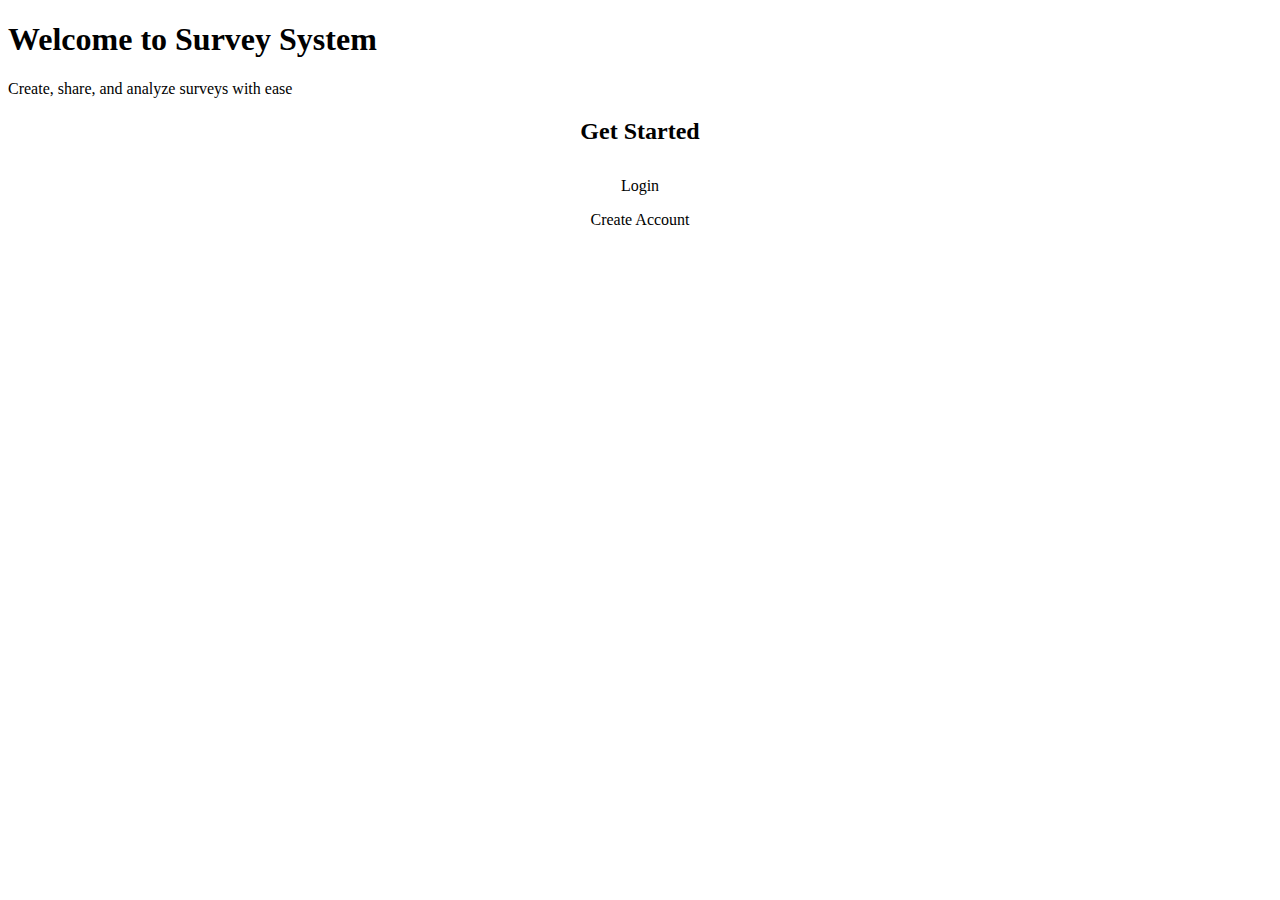
<file: src/main/resources/templates/index.html>
<!DOCTYPE html>
<html xmlns:th="http://www.thymeleaf.org">
<head th:replace="fragments/layout :: head('Home')"></head>
<body>
    <div th:replace="fragments/layout :: navbar"></div>
    <div class="container">
        <div class="section-header fade-in">
            <h1>Welcome to Survey System</h1>
            <p>Create, share, and analyze surveys with ease</p>
        </div>

        <div class="card scale-in" style="max-width: 500px; margin: 0 auto;">
            <h2 style="text-align: center; margin-bottom: 32px; color: var(--primary-deep);">
                Get Started
            </h2>
            <div style="display: flex; flex-direction: column; gap: 16px;">
                <a th:href="@{/login}" class="btn btn-primary" style="width: 100%; text-align: center;">
                    Login
                </a>
                <a th:href="@{/register}" class="btn btn-secondary" style="width: 100%; text-align: center;">
                    Create Account
                </a>
            </div>
        </div>
        </div>
    </div>
    <div th:replace="fragments/layout :: footer"></div>
</body>
</html>
</file>
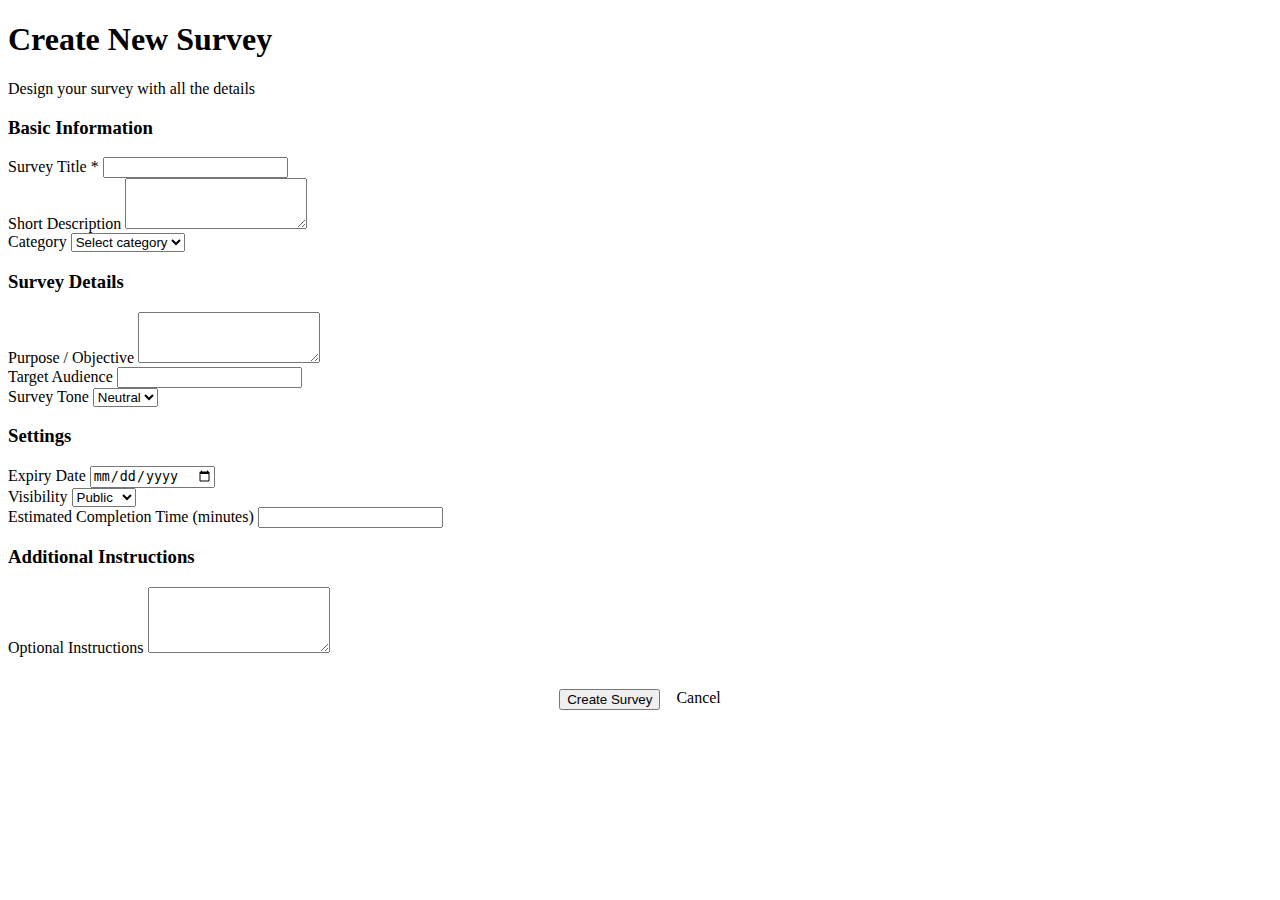
<file: src/main/resources/templates/create-survey.html>
<!DOCTYPE html>
<html xmlns:th="http://www.thymeleaf.org">
<head th:replace="fragments/layout :: head('Create Survey - Survey System')"></head>
<body>
    <div th:replace="fragments/layout :: navbar"></div>
    <div class="container">
        <div class="section-header fade-in">
            <h1>Create New Survey</h1>
            <p>Design your survey with all the details</p>
        </div>

        <div class="card fade-in">
            <form th:action="@{/survey/create}" method="post">
                <input type="hidden" th:name="${_csrf.parameterName}" th:value="${_csrf.token}" />
                <div class="form-section">
                    <h3>Basic Information</h3>
                    <div class="form-group">
                        <label for="title">Survey Title *</label>
                        <input type="text" id="title" name="title" class="form-control" required>
                    </div>

                    <div class="form-group">
                        <label for="description">Short Description</label>
                        <textarea id="description" name="description" class="form-control" rows="3"></textarea>
                    </div>

                    <div class="form-group">
                        <label for="category">Category</label>
                        <select id="category" name="category" class="form-control">
                            <option value="">Select category</option>
                            <option value="Education">Education</option>
                            <option value="Business">Business</option>
                            <option value="Health">Health</option>
                            <option value="Technology">Technology</option>
                            <option value="Marketing">Marketing</option>
                            <option value="Other">Other</option>
                        </select>
                    </div>
                </div>

                <div class="form-section">
                    <h3>Survey Details</h3>
                    <div class="form-group">
                        <label for="purpose">Purpose / Objective</label>
                        <textarea id="purpose" name="purpose" class="form-control" rows="3"></textarea>
                    </div>

                    <div class="form-group">
                        <label for="targetAudience">Target Audience</label>
                        <input type="text" id="targetAudience" name="targetAudience" class="form-control">
                    </div>

                    <div class="form-group">
                        <label for="tone">Survey Tone</label>
                        <select id="tone" name="tone" class="form-control">
                            <option value="neutral">Neutral</option>
                            <option value="formal">Formal</option>
                            <option value="casual">Casual</option>
                        </select>
                    </div>
                </div>

                <div class="form-section">
                    <h3>Settings</h3>
                    <div class="form-group">
                        <label for="expiryDate">Expiry Date</label>
                        <input type="date" id="expiryDate" name="expiryDate" class="form-control">
                    </div>

                    <div class="form-group">
                        <label for="visibility">Visibility</label>
                        <select id="visibility" name="visibility" class="form-control">
                            <option value="public">Public</option>
                            <option value="private">Private</option>
                        </select>
                    </div>

                    <div class="form-group">
                        <label for="estimatedTime">Estimated Completion Time (minutes)</label>
                        <input type="number" id="estimatedTime" name="estimatedTime" class="form-control" min="1">
                    </div>
                </div>

                <div class="form-section">
                    <h3>Additional Instructions</h3>
                    <div class="form-group">
                        <label for="instructions">Optional Instructions</label>
                        <textarea id="instructions" name="instructions" class="form-control" rows="4"></textarea>
                    </div>
                </div>

                <div style="display: flex; gap: 16px; justify-content: center; margin-top: 32px;">
                    <button type="submit" class="btn btn-primary">
                        Create Survey
                    </button>
                    <a th:href="@{/dashboard}" class="btn btn-outline">
                        Cancel
                    </a>
                </div>
            </form>
        </div>
        </div>
    </div>
    <div th:replace="fragments/layout :: footer"></div>
</body>
</html>
</file>
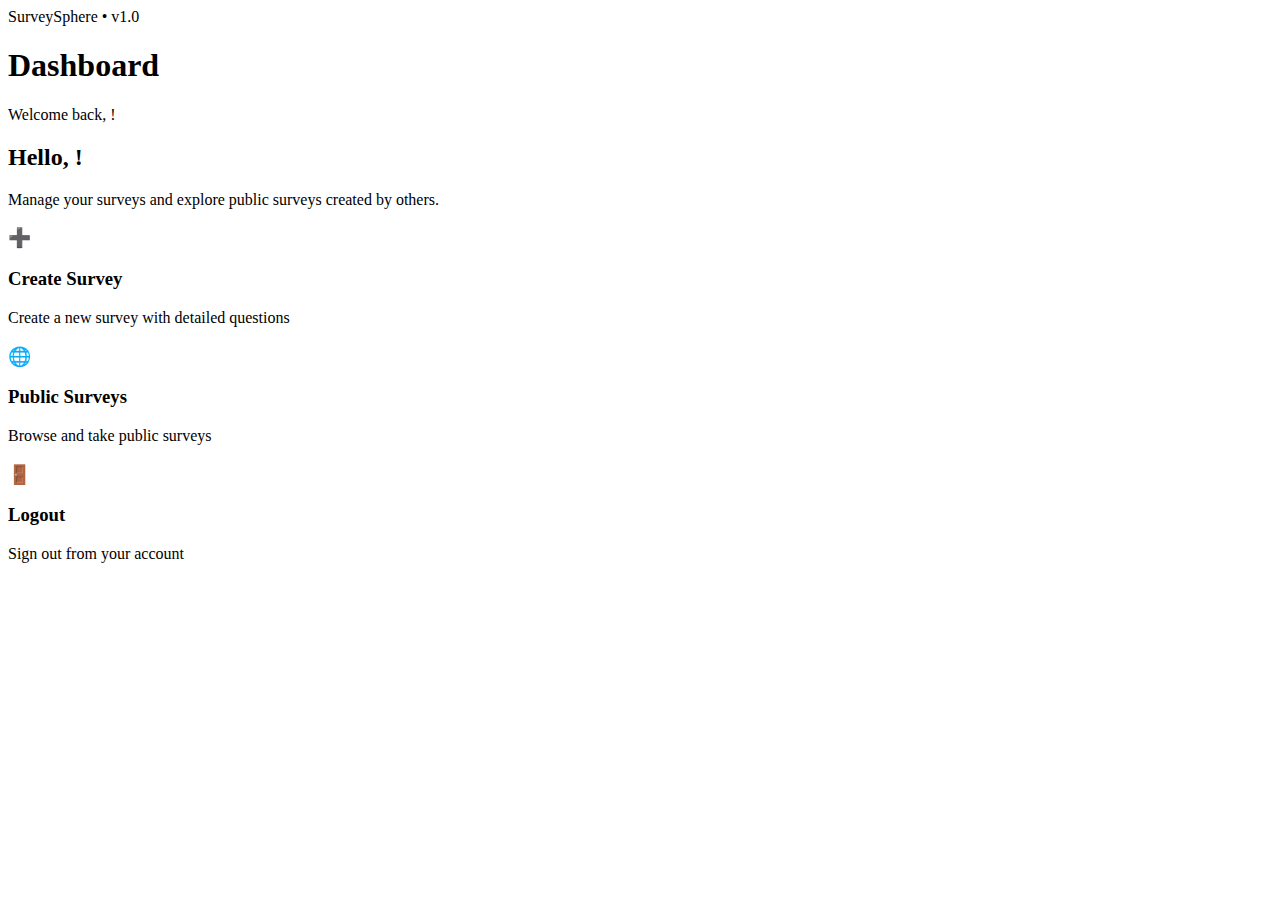
<file: src/main/resources/templates/dashboard.html>
<!DOCTYPE html>
<html xmlns:th="http://www.thymeleaf.org">
<head th:replace="fragments/layout :: head('Dashboard - Survey System')"></head>
<body>
    <div th:replace="fragments/layout :: navbar"></div>

    <div class="container">
        <span class="brand-badge">SurveySphere • v1.0</span>

        <div class="section-header fade-in">
            <h1>Dashboard</h1>
            <p>Welcome back, <span th:text="${user.name}"></span>!</p>
        </div>

        <div class="welcome-message slide-in">
            <h2>Hello, <span th:text="${user.name}"></span>!</h2>
            <p style="color: var(--text-light);">
                Manage your surveys and explore public surveys created by others.
            </p>
        </div>

        <div class="grid grid-2">
            <a th:href="@{/survey/create}" class="dashboard-card">
                <h3>➕</h3>
                <h3>Create Survey</h3>
                <p>Create a new survey with detailed questions</p>
            </a>

            <a th:href="@{/public-surveys}" class="dashboard-card">
                <h3>🌐</h3>
                <h3>Public Surveys</h3>
                <p>Browse and take public surveys</p>
            </a>

            <a th:href="@{/logout}" class="dashboard-card">
                <h3>🚪</h3>
                <h3>Logout</h3>
                <p>Sign out from your account</p>
            </a>
        </div>
    </div>

    <div th:replace="fragments/layout :: footer"></div>
</body>
</html>
</file>
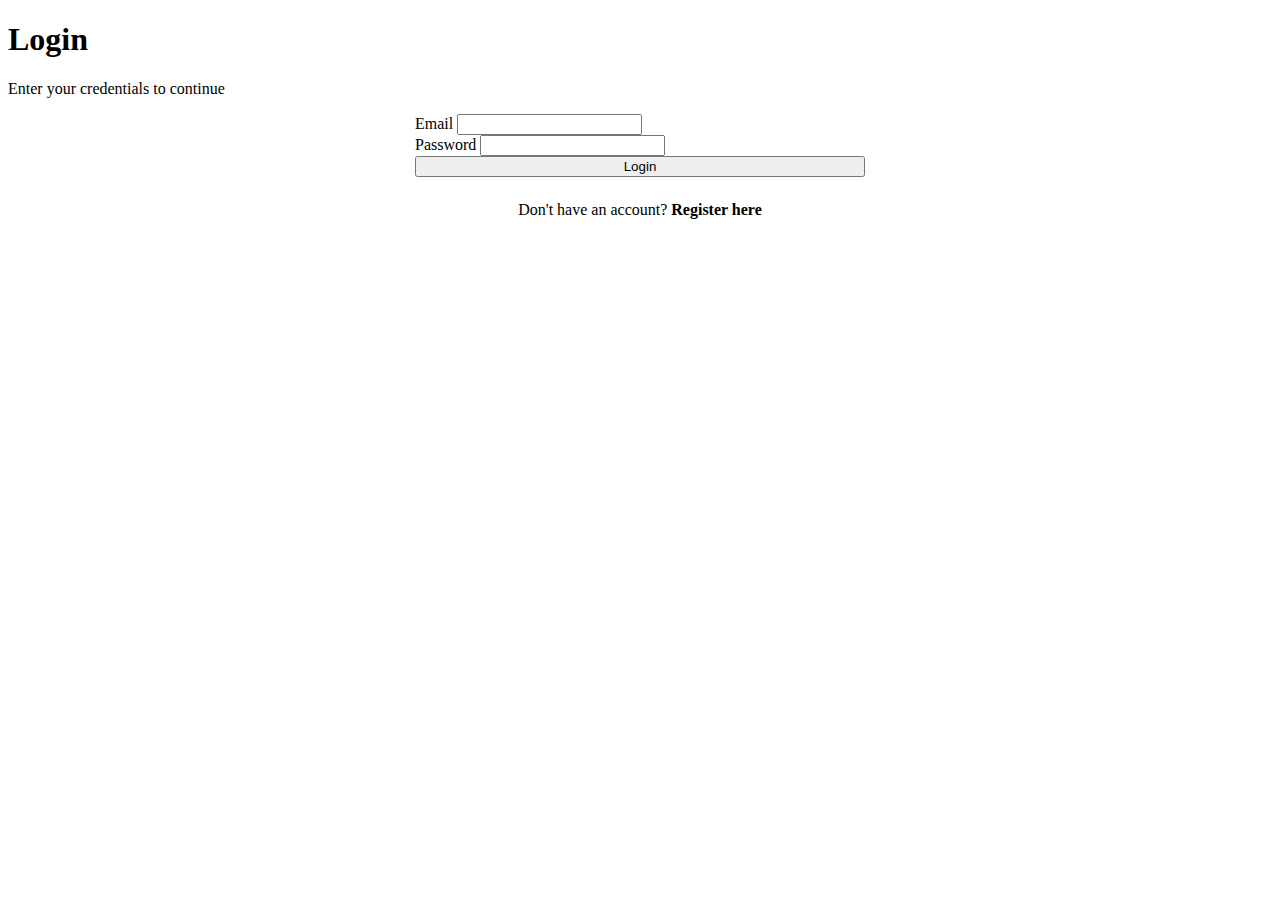
<file: src/main/resources/templates/login.html>
<!DOCTYPE html>
<html xmlns:th="http://www.thymeleaf.org">
<head th:replace="fragments/layout :: head('Login - Survey System')"></head>
<body>
    <div th:replace="fragments/layout :: navbar"></div>
    <div class="container">
        <div class="section-header fade-in">
            <h1>Login</h1>
            <p>Enter your credentials to continue</p>
        </div>

        <div class="card scale-in" style="max-width: 450px; margin: 0 auto;">
            <div th:if="${error}" class="alert alert-error" th:text="${error}"></div>

            <form th:action="@{/login}" method="post">
                <input type="hidden" th:name="${_csrf.parameterName}" th:value="${_csrf.token}" />
                <div class="form-group">
                    <label for="email">Email</label>
                    <input type="email" id="email" name="email" class="form-control" required>
                </div>

                <div class="form-group">
                    <label for="password">Password</label>
                    <input type="password" id="password" name="password" class="form-control" required>
                </div>

                <button type="submit" class="btn btn-primary" style="width: 100%;">
                    Login
                </button>
            </form>

            <div style="text-align: center; margin-top: 24px;">
                <p style="color: var(--text-light);">
                    Don't have an account? 
                    <a th:href="@{/register}" style="color: var(--primary-deep); text-decoration: none; font-weight: 600;">
                        Register here
                    </a>
                </p>
            </div>
        </div>
        </div>
    </div>
    <div th:replace="fragments/layout :: footer"></div>
</body>
</html>
</file>
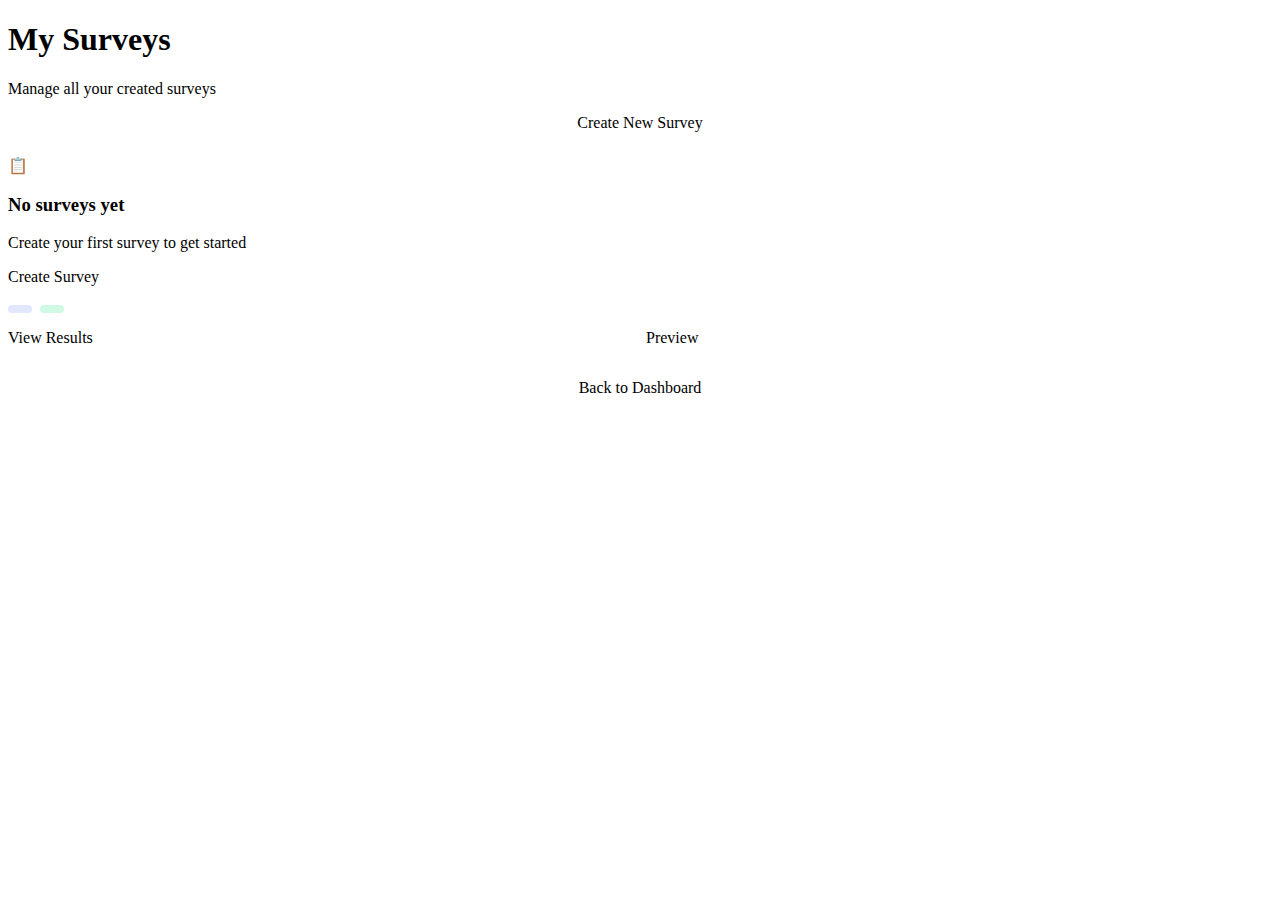
<file: src/main/resources/templates/my-surveys.html>
<!DOCTYPE html>
<html xmlns:th="http://www.thymeleaf.org">
<head>
    <meta charset="UTF-8">
    <meta name="viewport" content="width=device-width, initial-scale=1.0">
    <title>My Surveys - Survey System</title>
    <link th:href="@{/css/theme.css}" rel="stylesheet">
    <link th:href="@{/css/animations.css}" rel="stylesheet">
</head>
<body>
    <div class="container">
        <div class="section-header fade-in">
            <h1>My Surveys</h1>
            <p>Manage all your created surveys</p>
        </div>

        <div style="text-align: center; margin-bottom: 24px;">
            <a th:href="@{/survey/create}" class="btn btn-primary">Create New Survey</a>
        </div>

        <div th:if="${surveys.isEmpty()}" class="card">
            <div class="empty-state">
                <div class="empty-state-icon">📋</div>
                <h3>No surveys yet</h3>
                <p>Create your first survey to get started</p>
                <a th:href="@{/survey/create}" class="btn btn-primary" style="margin-top: 20px;">Create Survey</a>
            </div>
        </div>

        <div th:if="${!surveys.isEmpty()}" class="grid grid-2">
            <div th:each="survey : ${surveys}" class="card fade-in">
                <h3 style="color: var(--primary-deep); margin-bottom: 12px;" th:text="${survey.title}"></h3>
                <p style="color: var(--text-light); margin-bottom: 16px;" th:if="${survey.description}" th:text="${survey.description}"></p>
                
                <div style="display: flex; gap: 8px; flex-wrap: wrap; margin-bottom: 16px;">
                    <span th:if="${survey.category}" style="background: #e0e7ff; color: var(--primary-deep); padding: 4px 12px; border-radius: 12px; font-size: 12px; font-weight: 600;" th:text="${survey.category}"></span>
                    <span style="background: #d1fae5; color: var(--secondary-dark); padding: 4px 12px; border-radius: 12px; font-size: 12px; font-weight: 600;" th:text="${survey.visibility}"></span>
                </div>

                <div style="display: flex; gap: 12px; flex-wrap: wrap;">
                    <a th:href="@{'/survey/results/' + ${survey.id}}" class="btn btn-secondary" style="flex: 1;">
                        View Results
                    </a>
                    <a th:href="@{'/survey/take/' + ${survey.id}}" class="btn btn-outline" style="flex: 1;">
                        Preview
                    </a>
                </div>
            </div>
        </div>

        <div style="text-align: center; margin-top: 32px;">
            <a th:href="@{/dashboard}" class="btn btn-outline">Back to Dashboard</a>
        </div>
    </div>
</body>
</html>
</file>
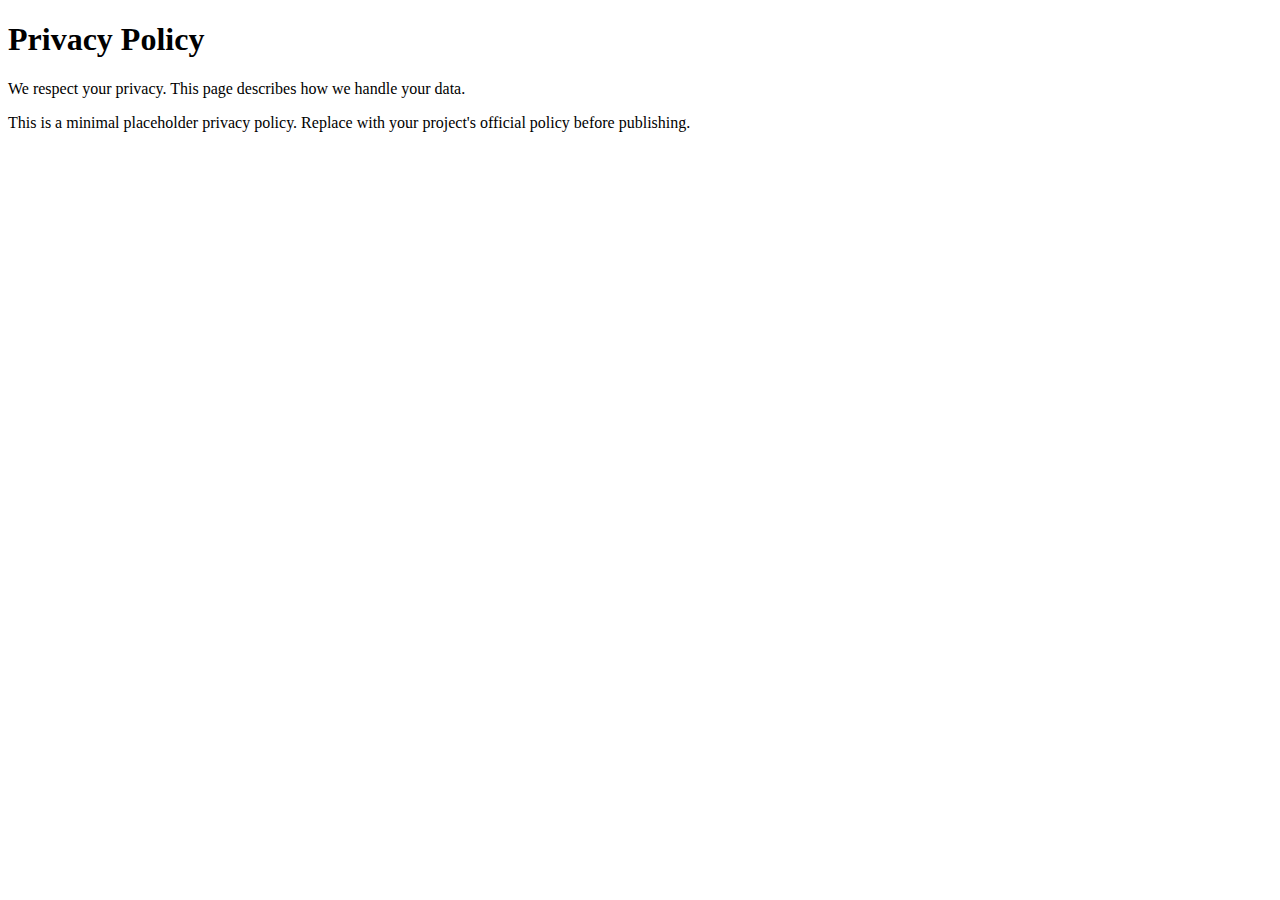
<file: src/main/resources/templates/privacy.html>
<!DOCTYPE html>
<html xmlns:th="http://www.thymeleaf.org">
<head th:replace="fragments/layout :: head('Privacy')"></head>
<body>
    <div th:replace="fragments/layout :: navbar"></div>
    <div class="container">
        <div class="section-header">
            <h1>Privacy Policy</h1>
            <p>We respect your privacy. This page describes how we handle your data.</p>
        </div>
        <div class="card">
            <p>This is a minimal placeholder privacy policy. Replace with your project's official policy before publishing.</p>
        </div>
    </div>
    <div th:replace="fragments/layout :: footer"></div>
</body>
</html>
</file>
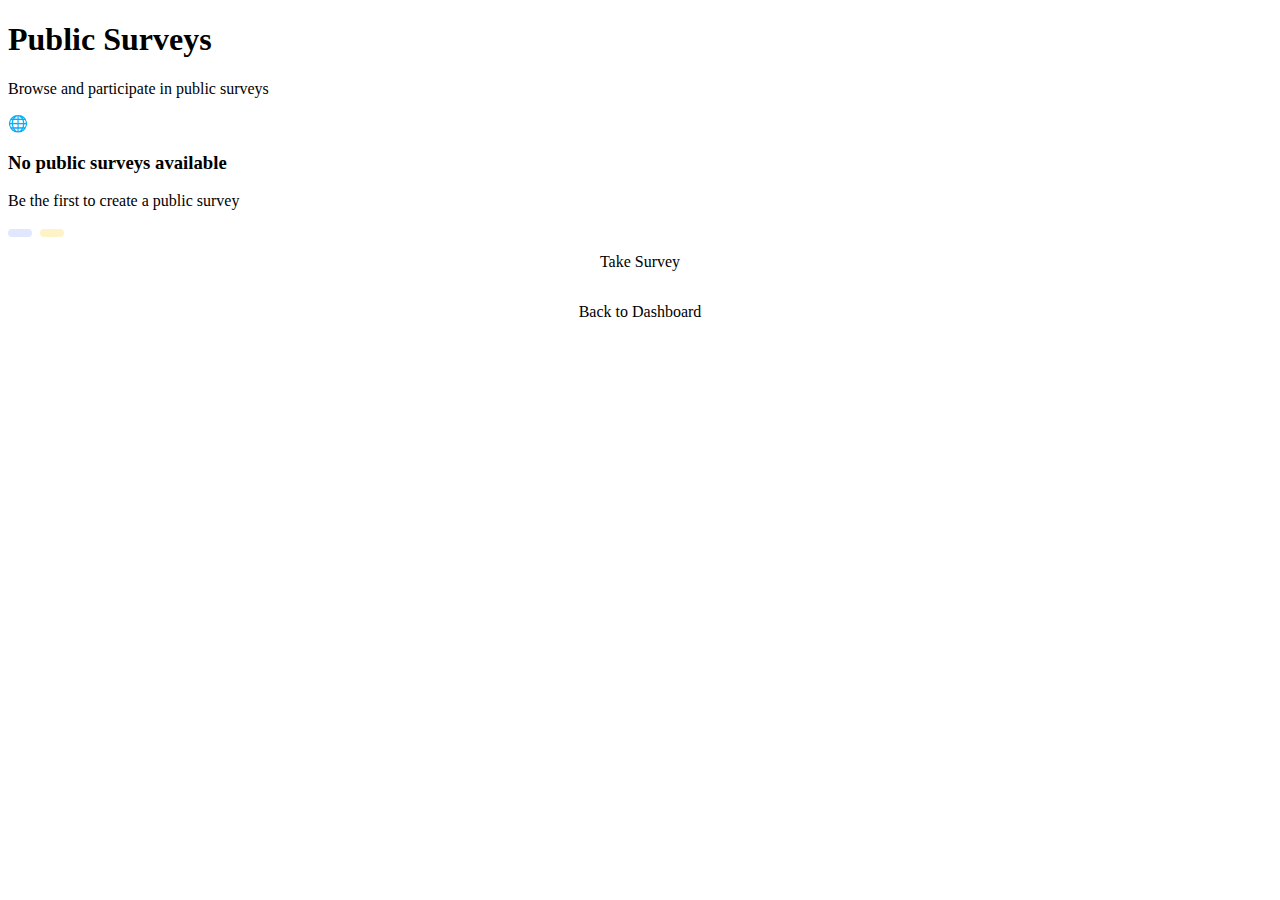
<file: src/main/resources/templates/public-surveys.html>
<!DOCTYPE html>
<html xmlns:th="http://www.thymeleaf.org">
<head th:replace="fragments/layout :: head('Public Surveys - Survey System')"></head>
<body>
    <div th:replace="fragments/layout :: navbar"></div>
    <div class="container">
        <div class="section-header fade-in">
            <h1>Public Surveys</h1>
            <p>Browse and participate in public surveys</p>
        </div>

        <div th:if="${surveys.isEmpty()}" class="card">
            <div class="empty-state">
                <div class="empty-state-icon">🌐</div>
                <h3>No public surveys available</h3>
                <p>Be the first to create a public survey</p>
            </div>
        </div>

        <div th:if="${!surveys.isEmpty()}" class="grid grid-2">
            <div th:each="survey : ${surveys}" class="card fade-in">
                <h3 style="color: var(--primary-deep); margin-bottom: 12px;" th:text="${survey.title}"></h3>
                <p style="color: var(--text-light); margin-bottom: 16px;" th:if="${survey.description}" th:text="${survey.description}"></p>
                
                <div style="display: flex; gap: 8px; flex-wrap: wrap; margin-bottom: 16px;">
                    <span th:if="${survey.category}" style="background: #e0e7ff; color: var(--primary-deep); padding: 4px 12px; border-radius: 12px; font-size: 12px; font-weight: 600;" th:text="${survey.category}"></span>
                    <span th:if="${survey.estimatedTime}" style="background: #fef3c7; color: #92400e; padding: 4px 12px; border-radius: 12px; font-size: 12px; font-weight: 600;" th:text="${survey.estimatedTime + ' min'}"></span>
                </div>

                <div style="text-align: center;">
                    <a th:href="@{'/survey/take/' + ${survey.id}}" class="btn btn-primary" style="width: 100%;">
                        Take Survey
                    </a>
                </div>
            </div>
        </div>

        <div style="text-align: center; margin-top: 32px;">
            <a th:href="@{/dashboard}" class="btn btn-outline">Back to Dashboard</a>
        </div>
        </div>
    </div>
    <div th:replace="fragments/layout :: footer"></div>
</body>
</html>
</file>
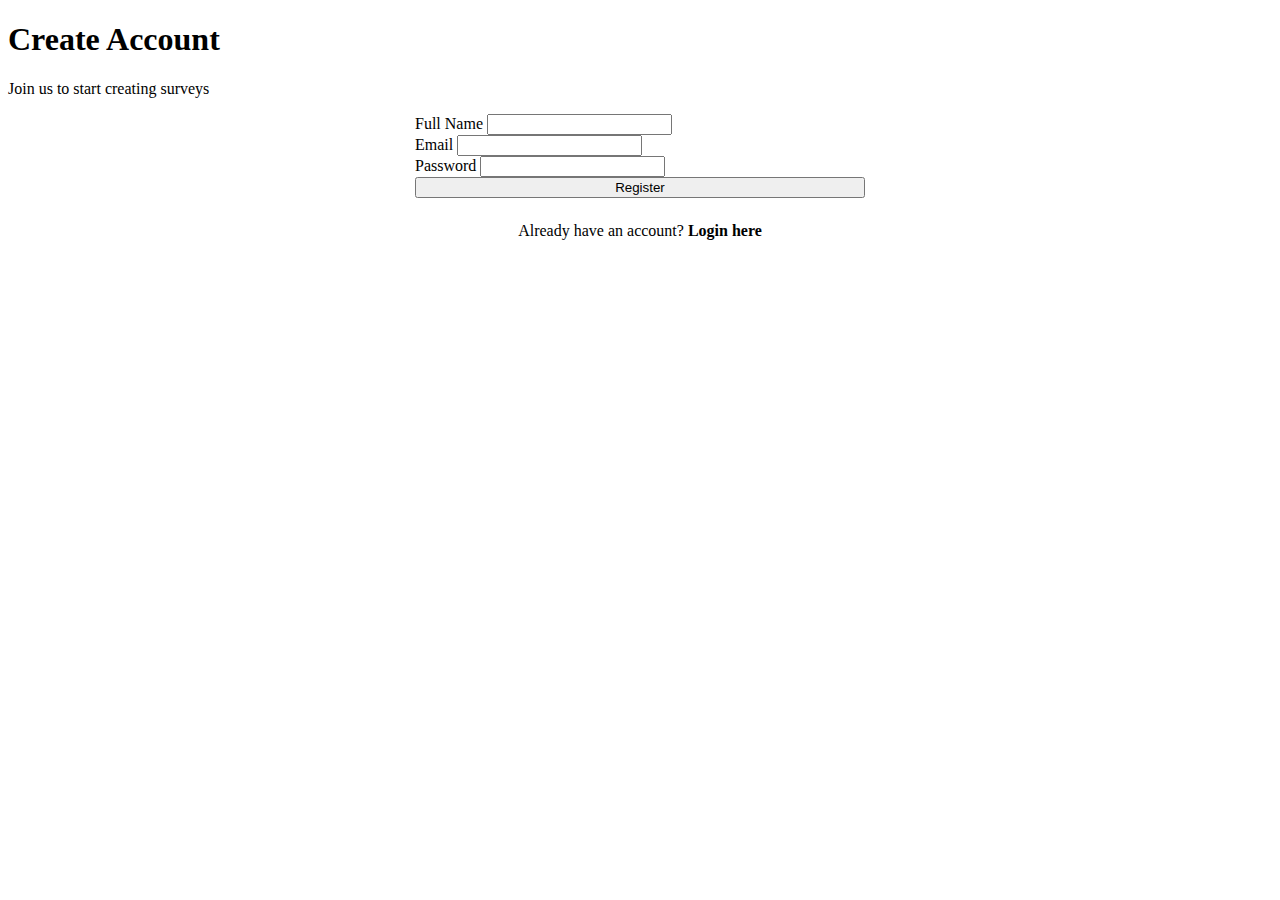
<file: src/main/resources/templates/register.html>
<!DOCTYPE html>
<html xmlns:th="http://www.thymeleaf.org">
<head th:replace="fragments/layout :: head('Register - Survey System')"></head>
<body>
    <div th:replace="fragments/layout :: navbar"></div>
    <div class="container">
        <div class="section-header fade-in">
            <h1>Create Account</h1>
            <p>Join us to start creating surveys</p>
        </div>

        <div class="card scale-in" style="max-width: 450px; margin: 0 auto;">
            <div th:if="${error}" class="alert alert-error" th:text="${error}"></div>

            <form th:action="@{/register}" method="post">
                <input type="hidden" th:name="${_csrf.parameterName}" th:value="${_csrf.token}" />
                <div class="form-group">
                    <label for="name">Full Name</label>
                    <input type="text" id="name" name="name" class="form-control" required>
                </div>

                <div class="form-group">
                    <label for="email">Email</label>
                    <input type="email" id="email" name="email" class="form-control" required>
                </div>

                <div class="form-group">
                    <label for="password">Password</label>
                    <input type="password" id="password" name="password" class="form-control" required>
                </div>

                <button type="submit" class="btn btn-primary" style="width: 100%;">
                    Register
                </button>
            </form>

            <div style="text-align: center; margin-top: 24px;">
                <p style="color: var(--text-light);">
                    Already have an account? 
                    <a th:href="@{/login}" style="color: var(--primary-deep); text-decoration: none; font-weight: 600;">
                        Login here
                    </a>
                </p>
            </div>
        </div>
        </div>
    </div>
    <div th:replace="fragments/layout :: footer"></div>
</body>
</html>
</file>
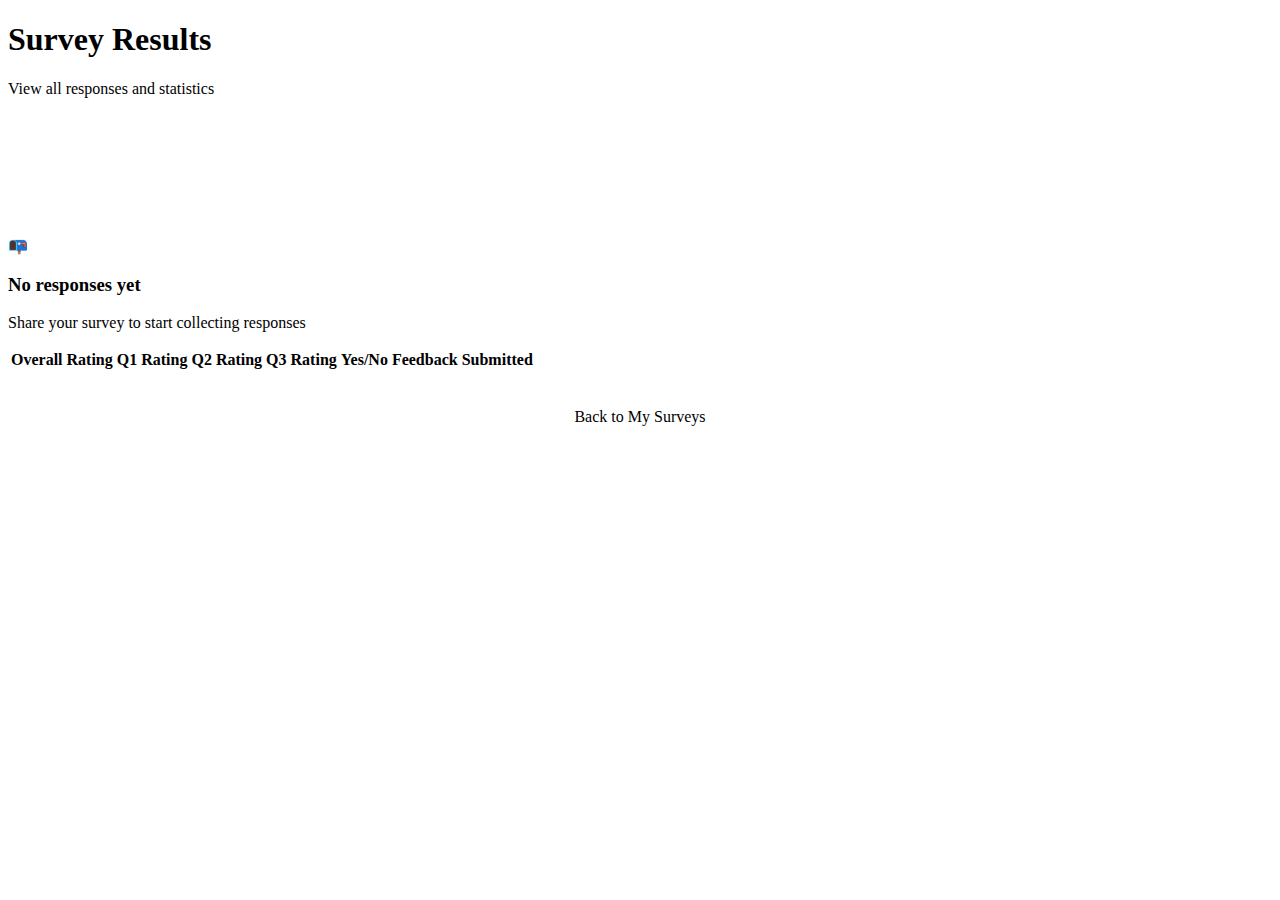
<file: src/main/resources/templates/survey-results.html>
<!DOCTYPE html>
<html xmlns:th="http://www.thymeleaf.org">
<head th:replace="fragments/layout :: head(${survey.title} + ' - Results')"></head>
<body>
    <div th:replace="fragments/layout :: navbar"></div>
    <div class="container">
        <div class="section-header fade-in">
            <h1 th:text="${survey.title + ' - Results'}">Survey Results</h1>
            <p>View all responses and statistics</p>
        </div>

        <div class="card fade-in">
            <div style="display: flex; justify-content: space-between; align-items: center; margin-bottom: 24px; flex-wrap: wrap; gap: 16px;">
                <div>
                    <h2 style="color: var(--primary-deep); margin-bottom: 8px;" th:text="${survey.title}"></h2>
                    <p style="color: var(--text-light);" th:text="'Total Responses: ' + ${responses.size()}"></p>
                </div>
                <div style="text-align: center; background: linear-gradient(135deg, var(--secondary-teal) 0%, var(--secondary-dark) 100%); color: white; padding: 20px; border-radius: 12px; min-width: 150px;">
                    <div style="font-size: 14px; opacity: 0.9;">Average Rating</div>
                    <div class="rating-display" style="color: white; font-size: 36px;" th:text="${#numbers.formatDecimal(averageRating, 1, 1)}">0.0</div>
                </div>
            </div>

            <div th:if="${responses.isEmpty()}" class="empty-state">
                <div class="empty-state-icon">📭</div>
                <h3>No responses yet</h3>
                <p>Share your survey to start collecting responses</p>
            </div>

            <div th:if="${!responses.isEmpty()}">
                <table class="table">
                    <thead>
                        <tr>
                            <th>Overall Rating</th>
                            <th>Q1 Rating</th>
                            <th>Q2 Rating</th>
                            <th>Q3 Rating</th>
                            <th>Yes/No</th>
                            <th>Feedback</th>
                            <th>Submitted</th>
                        </tr>
                    </thead>
                    <tbody>
                        <tr th:each="response : ${responses}">
                            <td th:text="${response.overallRating != null ? response.overallRating : 'N/A'}"></td>
                            <td th:text="${response.question1Rating != null ? response.question1Rating : 'N/A'}"></td>
                            <td th:text="${response.question2Rating != null ? response.question2Rating : 'N/A'}"></td>
                            <td th:text="${response.question3Rating != null ? response.question3Rating : 'N/A'}"></td>
                            <td th:text="${response.yesNoAnswer != null ? (response.yesNoAnswer ? 'Yes' : 'No') : 'N/A'}"></td>
                            <td style="max-width: 200px; overflow: hidden; text-overflow: ellipsis;" th:text="${response.feedback != null ? response.feedback : 'No feedback'}"></td>
                            <td th:text="${#temporals.format(response.submittedAt, 'MMM dd, yyyy HH:mm')}"></td>
                        </tr>
                    </tbody>
                </table>
            </div>

            <div style="text-align: center; margin-top: 32px;">
                <a th:href="@{/survey/my-surveys}" class="btn btn-outline">
                    Back to My Surveys
                </a>
            </div>
        </div>
        </div>
    </div>
    <div th:replace="fragments/layout :: footer"></div>
</body>
</html>
</file>
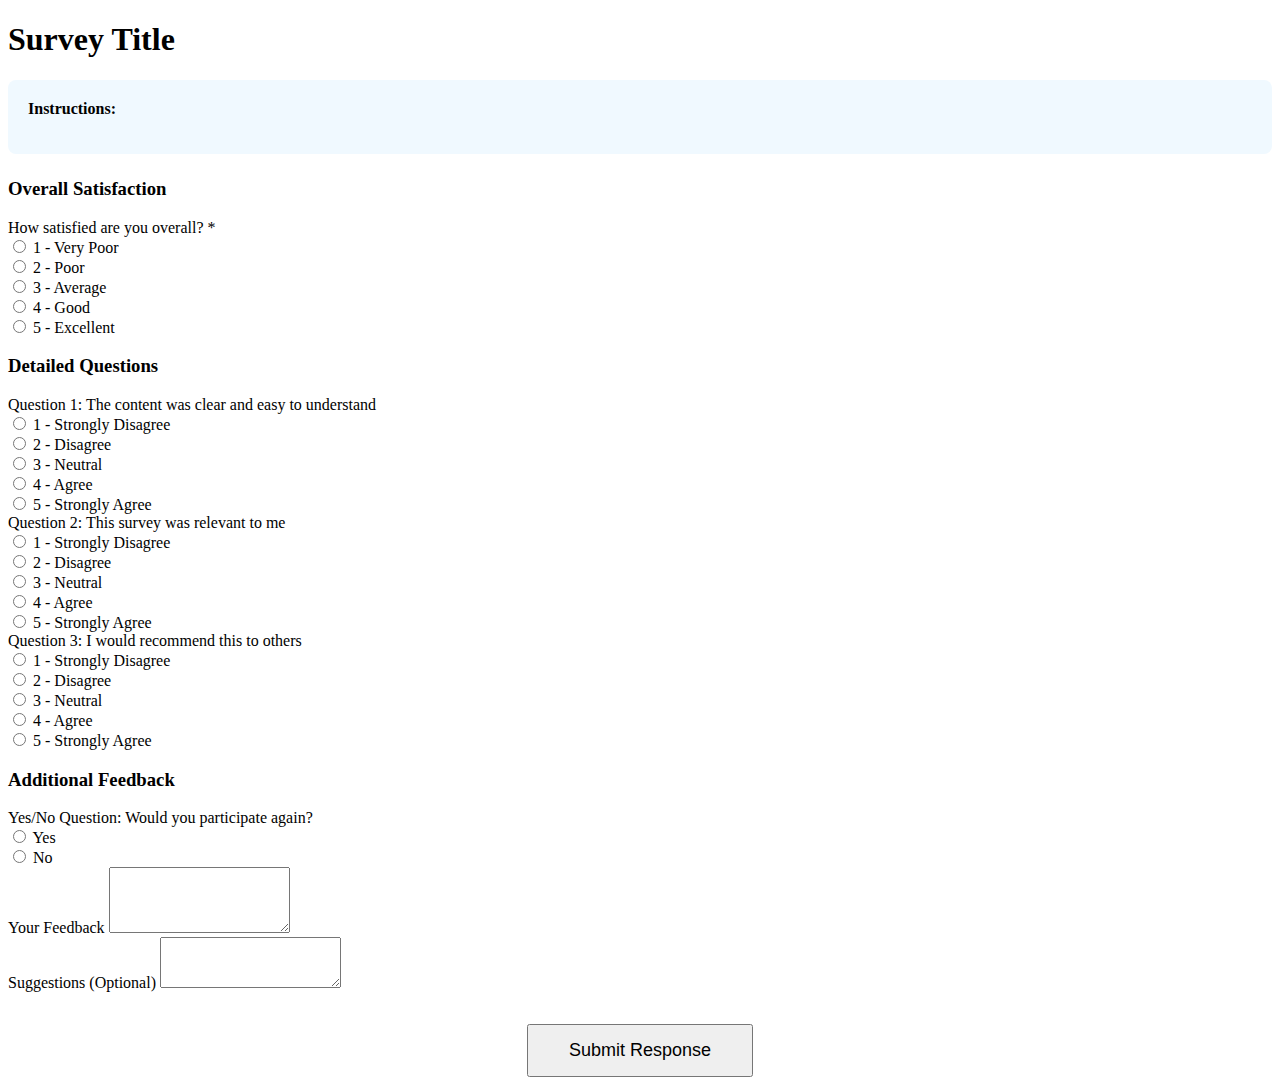
<file: src/main/resources/templates/take-survey.html>
<!DOCTYPE html>
<html xmlns:th="http://www.thymeleaf.org">
<head th:replace="fragments/layout :: head(${survey.title} + ' - Take Survey')"></head>
<body>
    <div th:replace="fragments/layout :: navbar"></div>
    <div class="container">
        <div class="section-header fade-in">
            <h1 th:text="${survey.title}">Survey Title</h1>
            <p th:if="${survey.description}" th:text="${survey.description}"></p>
        </div>

        <div class="card fade-in">
            <div th:if="${survey.instructions}" style="background: #f0f9ff; padding: 20px; border-radius: 8px; margin-bottom: 24px; border-left: 4px solid var(--primary-deep);">
                <strong>Instructions:</strong>
                <p th:text="${survey.instructions}" style="margin-top: 8px;"></p>
            </div>

            <form th:action="@{'/survey/submit/' + ${survey.id}}" method="post">
                <input type="hidden" th:name="${_csrf.parameterName}" th:value="${_csrf.token}" />
                <div class="form-section">
                    <h3>Overall Satisfaction</h3>
                    <div class="form-group">
                        <label>How satisfied are you overall? *</label>
                        <div class="rating-input">
                            <div class="rating-option">
                                <input type="radio" id="rating1" name="overallRating" value="1" required>
                                <label for="rating1">1 - Very Poor</label>
                            </div>
                            <div class="rating-option">
                                <input type="radio" id="rating2" name="overallRating" value="2">
                                <label for="rating2">2 - Poor</label>
                            </div>
                            <div class="rating-option">
                                <input type="radio" id="rating3" name="overallRating" value="3">
                                <label for="rating3">3 - Average</label>
                            </div>
                            <div class="rating-option">
                                <input type="radio" id="rating4" name="overallRating" value="4">
                                <label for="rating4">4 - Good</label>
                            </div>
                            <div class="rating-option">
                                <input type="radio" id="rating5" name="overallRating" value="5">
                                <label for="rating5">5 - Excellent</label>
                            </div>
                        </div>
                    </div>
                </div>

                <div class="form-section">
                    <h3>Detailed Questions</h3>
                    <div class="form-group">
                        <label>Question 1: The content was clear and easy to understand</label>
                        <div class="rating-input">
                            <div class="rating-option">
                                <input type="radio" id="q1_1" name="question1Rating" value="1">
                                <label for="q1_1">1 - Strongly Disagree</label>
                            </div>
                            <div class="rating-option">
                                <input type="radio" id="q1_2" name="question1Rating" value="2">
                                <label for="q1_2">2 - Disagree</label>
                            </div>
                            <div class="rating-option">
                                <input type="radio" id="q1_3" name="question1Rating" value="3">
                                <label for="q1_3">3 - Neutral</label>
                            </div>
                            <div class="rating-option">
                                <input type="radio" id="q1_4" name="question1Rating" value="4">
                                <label for="q1_4">4 - Agree</label>
                            </div>
                            <div class="rating-option">
                                <input type="radio" id="q1_5" name="question1Rating" value="5">
                                <label for="q1_5">5 - Strongly Agree</label>
                            </div>
                        </div>
                    </div>

                    <div class="form-group">
                        <label>Question 2: This survey was relevant to me</label>
                        <div class="rating-input">
                            <div class="rating-option">
                                <input type="radio" id="q2_1" name="question2Rating" value="1">
                                <label for="q2_1">1 - Strongly Disagree</label>
                            </div>
                            <div class="rating-option">
                                <input type="radio" id="q2_2" name="question2Rating" value="2">
                                <label for="q2_2">2 - Disagree</label>
                            </div>
                            <div class="rating-option">
                                <input type="radio" id="q2_3" name="question2Rating" value="3">
                                <label for="q2_3">3 - Neutral</label>
                            </div>
                            <div class="rating-option">
                                <input type="radio" id="q2_4" name="question2Rating" value="4">
                                <label for="q2_4">4 - Agree</label>
                            </div>
                            <div class="rating-option">
                                <input type="radio" id="q2_5" name="question2Rating" value="5">
                                <label for="q2_5">5 - Strongly Agree</label>
                            </div>
                        </div>
                    </div>

                    <div class="form-group">
                        <label>Question 3: I would recommend this to others</label>
                        <div class="rating-input">
                            <div class="rating-option">
                                <input type="radio" id="q3_1" name="question3Rating" value="1">
                                <label for="q3_1">1 - Strongly Disagree</label>
                            </div>
                            <div class="rating-option">
                                <input type="radio" id="q3_2" name="question3Rating" value="2">
                                <label for="q3_2">2 - Disagree</label>
                            </div>
                            <div class="rating-option">
                                <input type="radio" id="q3_3" name="question3Rating" value="3">
                                <label for="q3_3">3 - Neutral</label>
                            </div>
                            <div class="rating-option">
                                <input type="radio" id="q3_4" name="question3Rating" value="4">
                                <label for="q3_4">4 - Agree</label>
                            </div>
                            <div class="rating-option">
                                <input type="radio" id="q3_5" name="question3Rating" value="5">
                                <label for="q3_5">5 - Strongly Agree</label>
                            </div>
                        </div>
                    </div>
                </div>

                <div class="form-section">
                    <h3>Additional Feedback</h3>
                    <div class="form-group">
                        <label>Yes/No Question: Would you participate again?</label>
                        <div class="rating-input">
                            <div class="rating-option">
                                <input type="radio" id="yes" name="yesNoAnswer" value="true">
                                <label for="yes">Yes</label>
                            </div>
                            <div class="rating-option">
                                <input type="radio" id="no" name="yesNoAnswer" value="false">
                                <label for="no">No</label>
                            </div>
                        </div>
                    </div>

                    <div class="form-group">
                        <label for="feedback">Your Feedback</label>
                        <textarea id="feedback" name="feedback" class="form-control" rows="4"></textarea>
                    </div>

                    <div class="form-group">
                        <label for="suggestions">Suggestions (Optional)</label>
                        <textarea id="suggestions" name="suggestions" class="form-control" rows="3"></textarea>
                    </div>
                </div>

                <div style="text-align: center; margin-top: 32px;">
                    <button type="submit" class="btn btn-primary" style="padding: 14px 40px; font-size: 18px;">
                        Submit Response
                    </button>
                </div>
            </form>
        </div>
        </div>
    </div>
    <div th:replace="fragments/layout :: footer"></div>
</body>
</html>
</file>
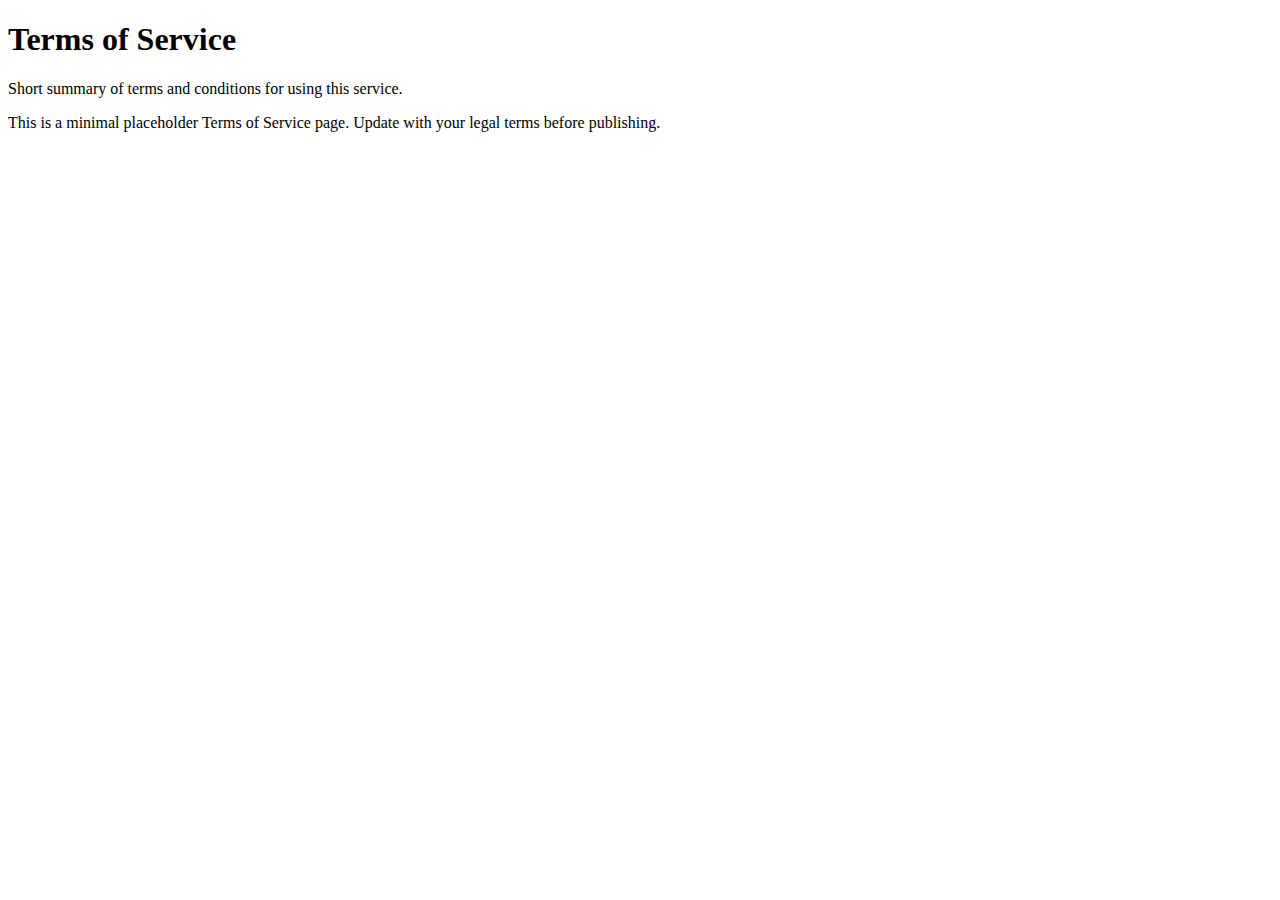
<file: src/main/resources/templates/terms.html>
<!DOCTYPE html>
<html xmlns:th="http://www.thymeleaf.org">
<head th:replace="fragments/layout :: head('Terms')"></head>
<body>
    <div th:replace="fragments/layout :: navbar"></div>
    <div class="container">
        <div class="section-header">
            <h1>Terms of Service</h1>
            <p>Short summary of terms and conditions for using this service.</p>
        </div>
        <div class="card">
            <p>This is a minimal placeholder Terms of Service page. Update with your legal terms before publishing.</p>
        </div>
    </div>
    <div th:replace="fragments/layout :: footer"></div>
</body>
</html>
</file>
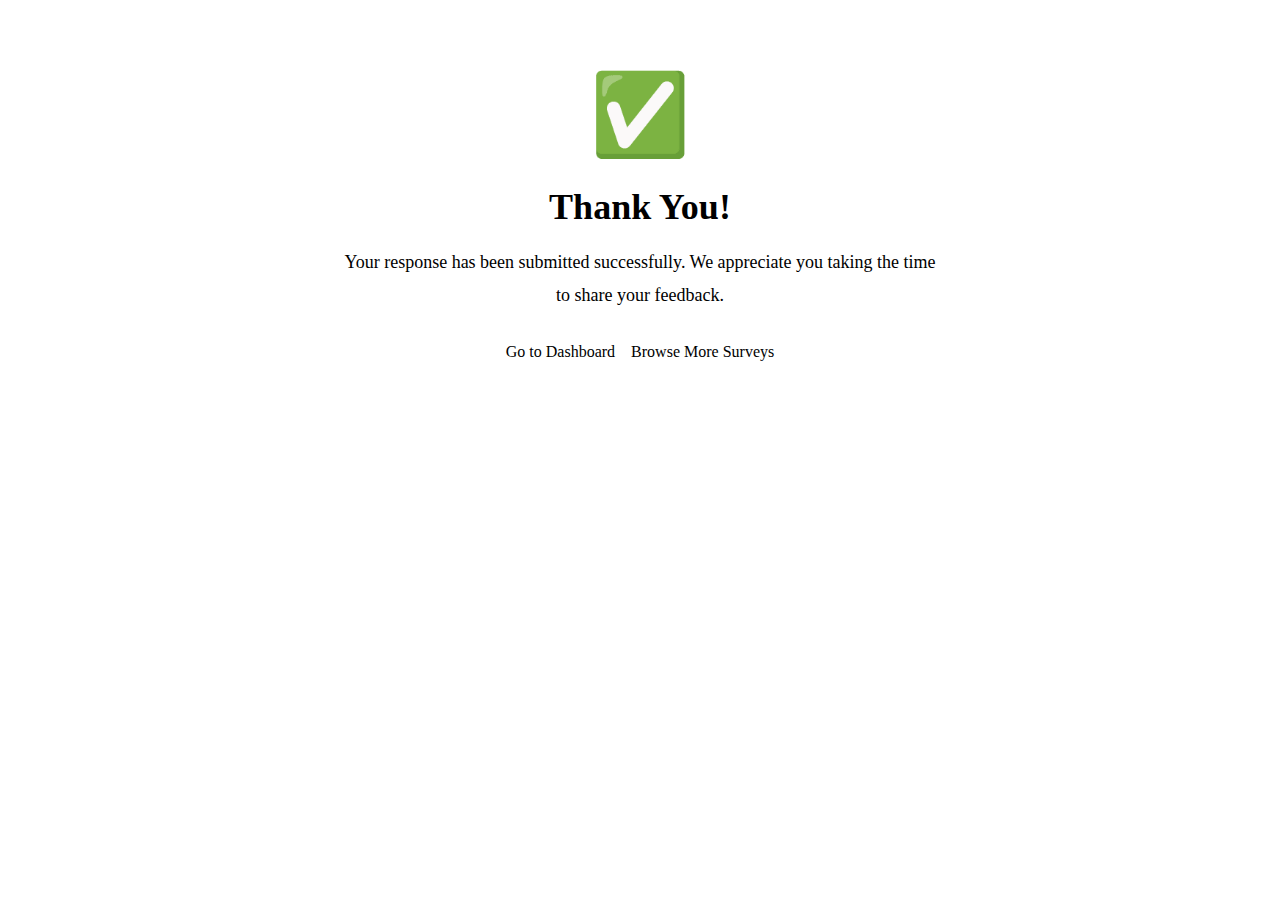
<file: src/main/resources/templates/thank-you.html>
<!DOCTYPE html>
<html xmlns:th="http://www.thymeleaf.org">
<head th:replace="fragments/layout :: head('Thank You - Survey System')"></head>
<body>
    <div th:replace="fragments/layout :: navbar"></div>
    <div class="container">
        <div class="card scale-in" style="max-width: 600px; margin: 0 auto; text-align: center; padding: 60px 40px;">
            <div class="thank-you-icon" style="font-size: 80px; margin-bottom: 24px;">
                ✅
            </div>
            
            <h1 style="color: var(--primary-deep); margin-bottom: 16px; font-size: 36px;">
                Thank You!
            </h1>
            
            <p style="color: var(--text-light); font-size: 18px; margin-bottom: 32px; line-height: 1.8;">
                Your response has been submitted successfully. 
                We appreciate you taking the time to share your feedback.
            </p>

            <div style="display: flex; gap: 16px; justify-content: center; flex-wrap: wrap;">
                <a th:href="@{/dashboard}" class="btn btn-primary">
                    Go to Dashboard
                </a>
                <a th:href="@{/survey/public}" class="btn btn-secondary">
                    Browse More Surveys
                </a>
            </div>
        </div>
        </div>
    </div>
    <div th:replace="fragments/layout :: footer"></div>
</body>
</html>
</file>
